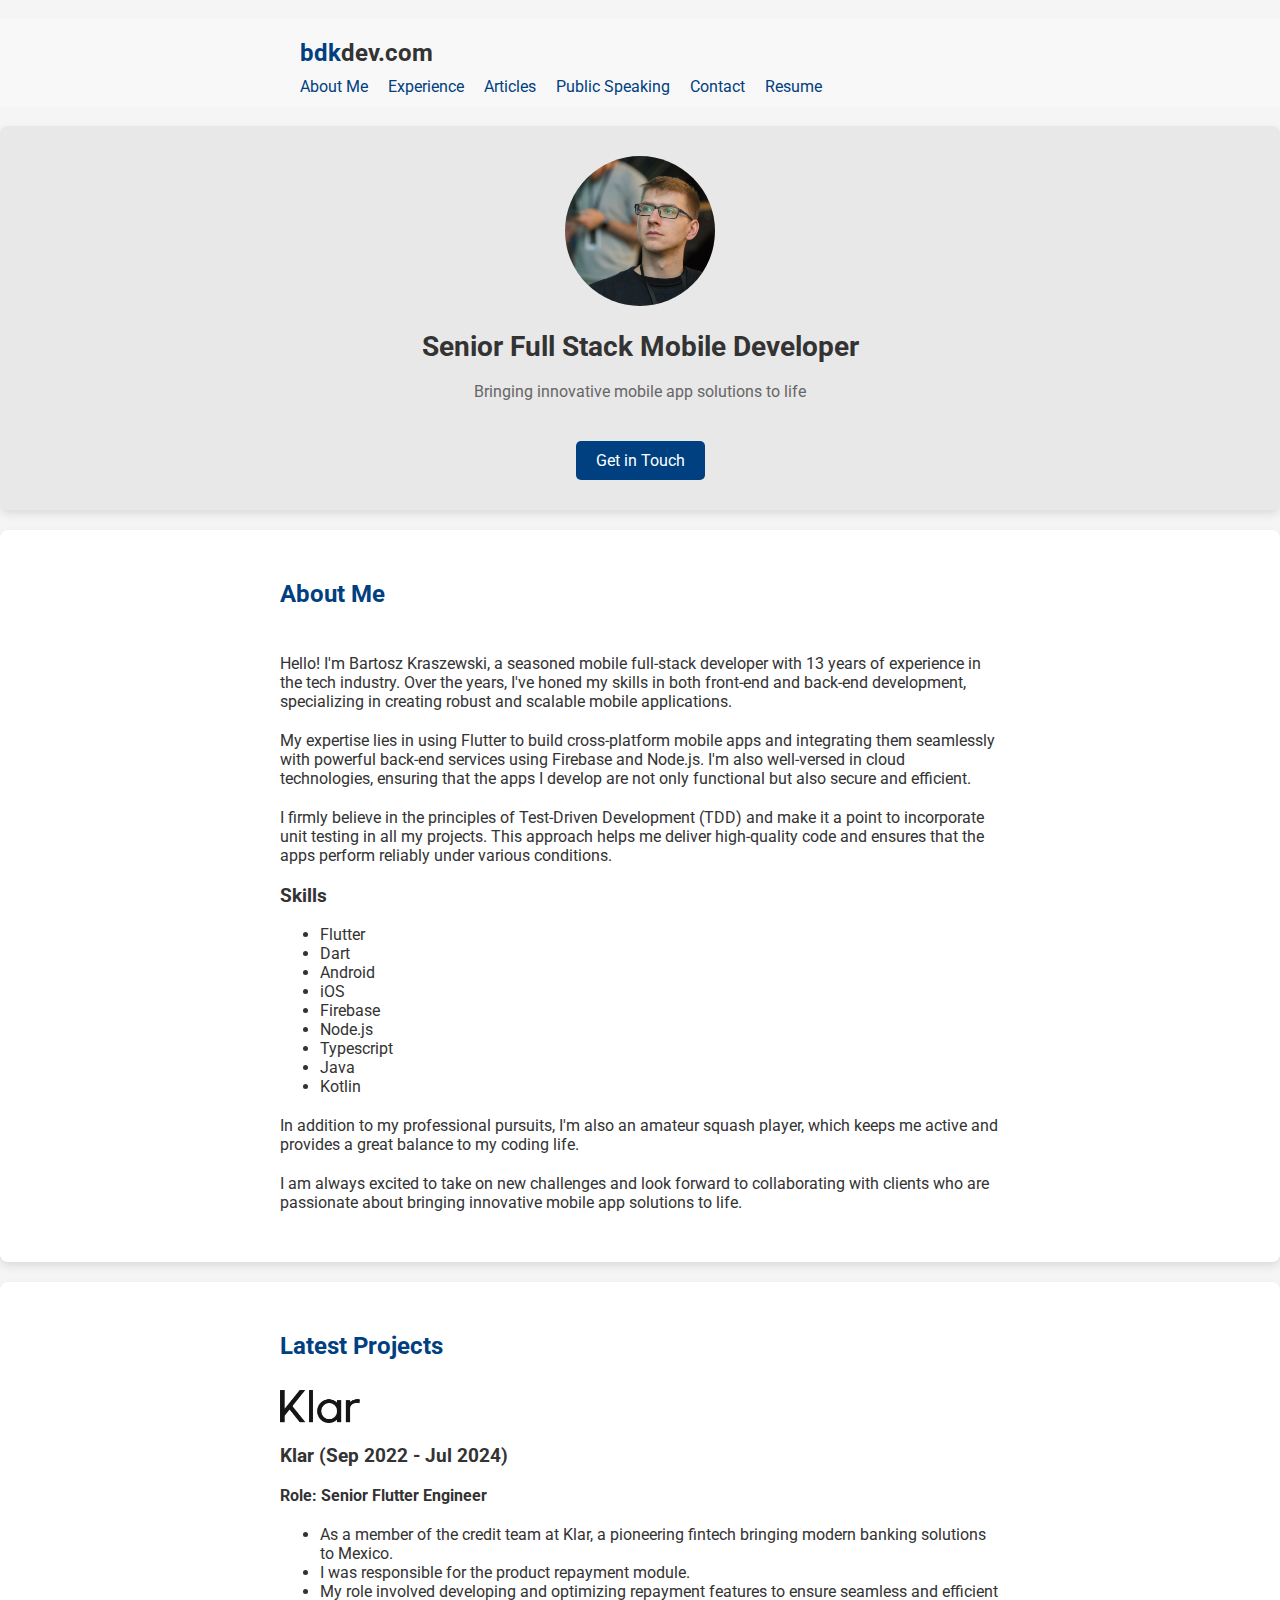
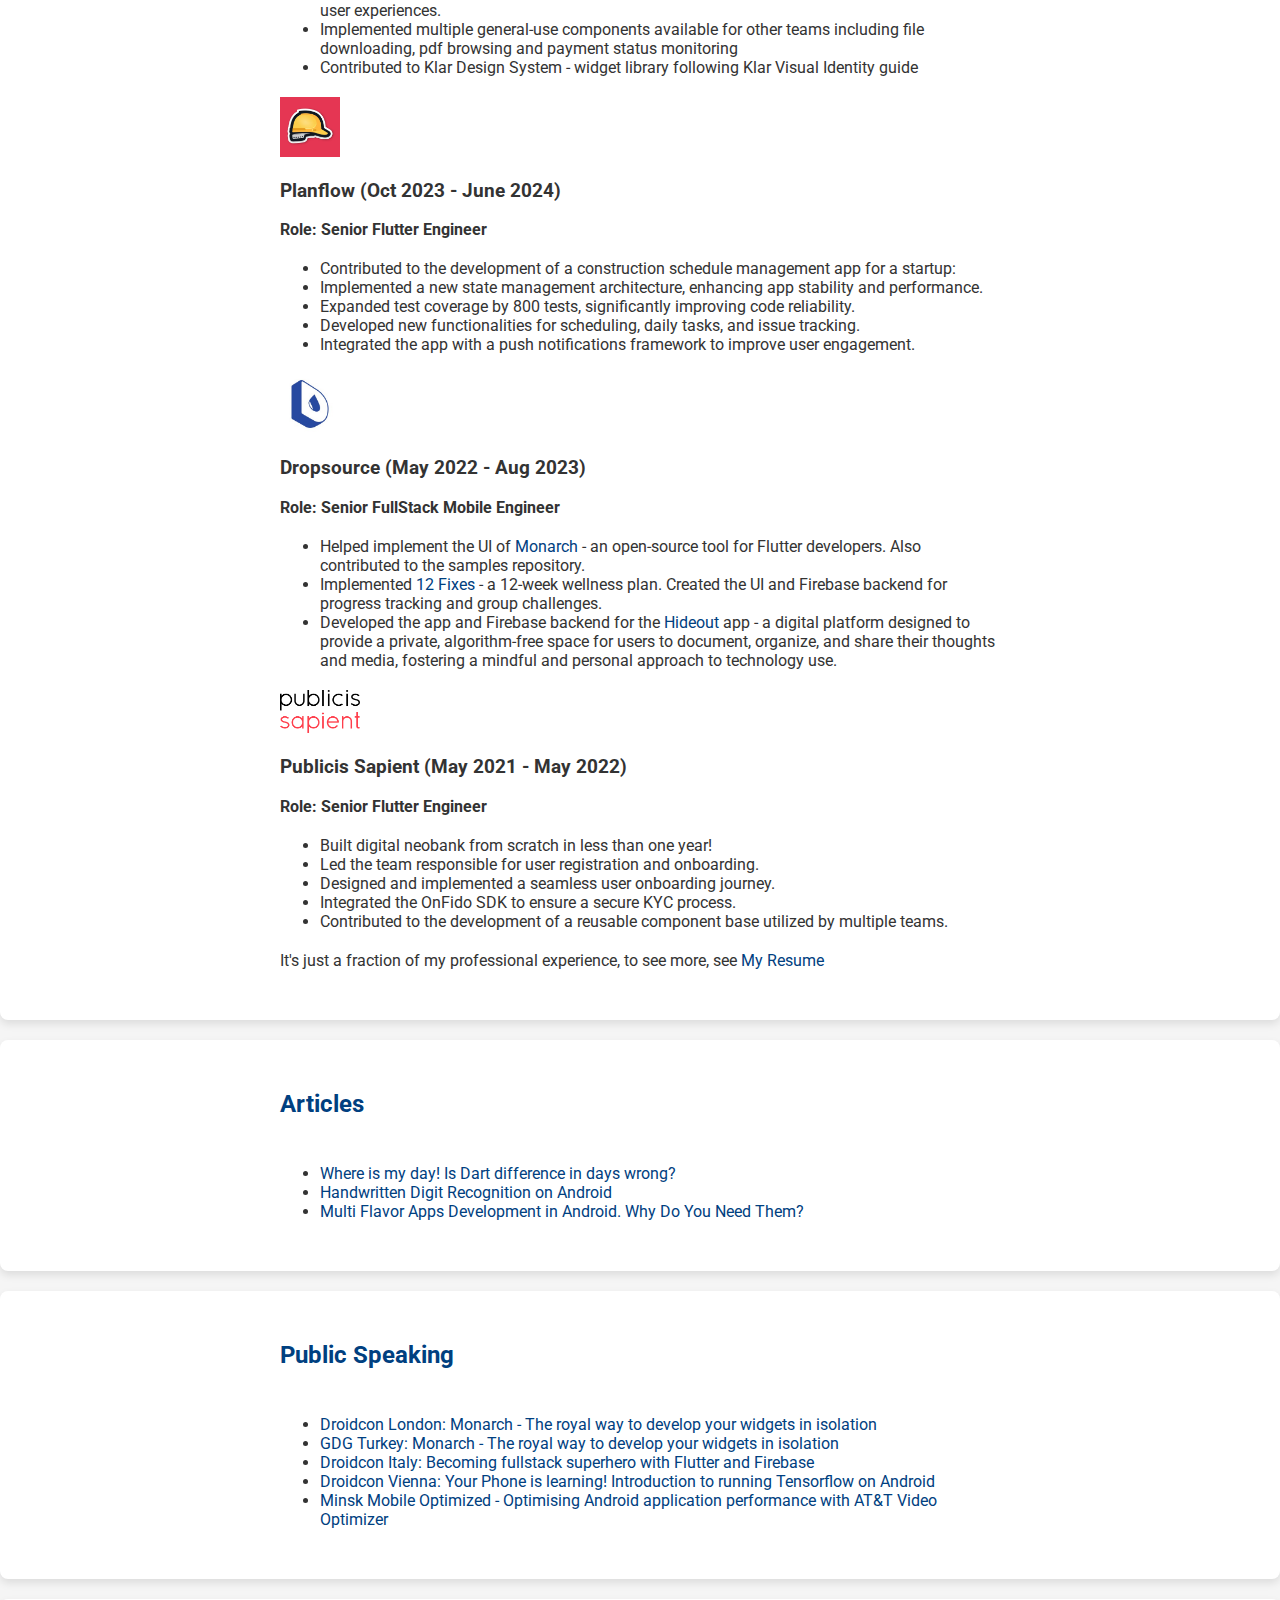
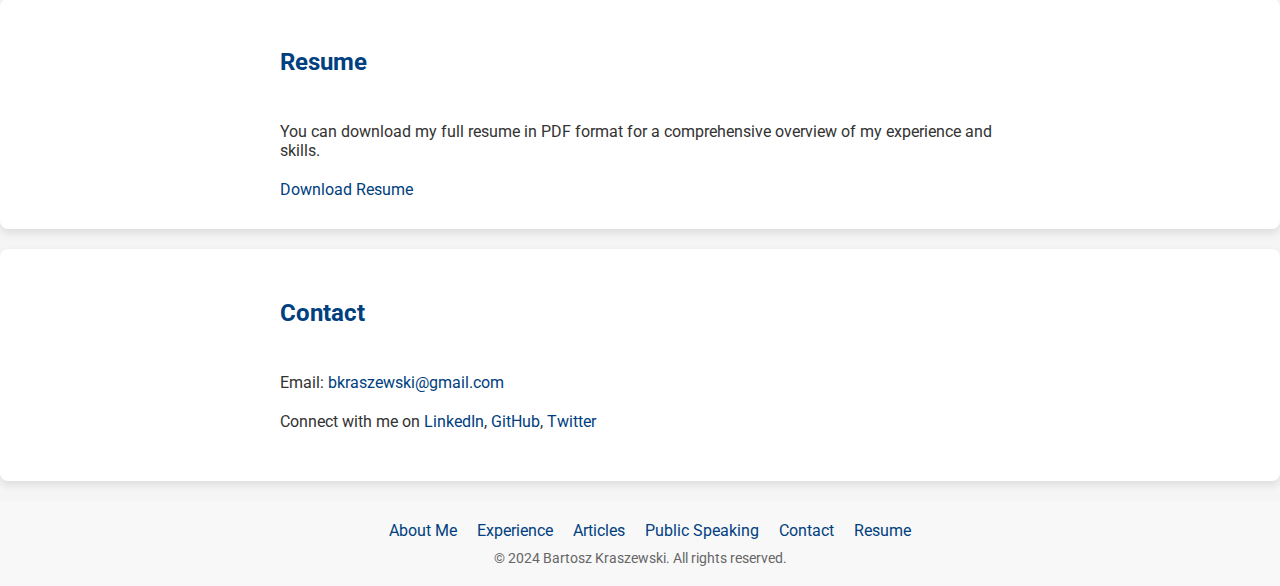
<file: public/index.html>
<!DOCTYPE html>
<html lang="en">

<head>
    <meta charset="UTF-8">
    <meta name="viewport" content="width=device-width, initial-scale=1.0">
    <title>Senior Full Stack Mobile Developer - Bartosz Kraszewski</title>
    <link rel="stylesheet" href="styles.css">
    <link href="https://fonts.googleapis.com/css?family=Roboto:300,400,500,700" rel="stylesheet">   
</head>

<body>
    <header>
        <div class="container">
            <div class="logo"><span class="color">bdk</span>dev.com</div>
            <nav>
                <ul>
                    <li><a href="#about">About Me</a></li>
                    <li><a href="#experience">Experience</a></li>
                    <li><a href="#articles">Articles</a></li>
                    <li><a href="#speaking">Public Speaking</a></li>
                    <li><a href="#contact">Contact</a></li>
                    <li><a href="#resume">Resume</a></li>
                </ul>
            </nav>
        </div>
    </header>
    <section class="hero">
        <div class="container">
            <img src="images/me.jpeg" alt="Bartosz Kraszewski Photo">
            <h1>Senior Full Stack Mobile Developer</h1>
            <p>Bringing innovative mobile app solutions to life</p>
            <a href="#contact" class="button">Get in Touch</a>
        </div>
    </section>
    <section id="about" class="content">
        <div class="container">
            <h2>About Me</h2>
            <p>Hello! I'm Bartosz Kraszewski, a seasoned mobile full-stack developer with 13 years of experience in the
                tech industry. Over the years, I've honed my skills in both front-end and back-end development,
                specializing in creating robust and scalable mobile applications.</p>
            <p>My expertise lies in using Flutter to build cross-platform mobile apps and integrating them seamlessly
                with powerful back-end services using Firebase and Node.js. I'm also well-versed in cloud technologies,
                ensuring that the apps I develop are not only functional but also secure and efficient.</p>
            <p>I firmly believe in the principles of Test-Driven Development (TDD) and make it a point to incorporate
                unit testing in all my projects. This approach helps me deliver high-quality code and ensures that the
                apps perform reliably under various conditions.</p>
            <h3>Skills</h3>
            <ul>
                <li>Flutter</li>
                <li>Dart</li>
                <li>Android</li>
                <li>iOS</li>
                <li>Firebase</li>
                <li>Node.js</li>
                <li>Typescript</li>
                <li>Java</li>
                <li>Kotlin</li>
            </ul>
            <p>In addition to my professional pursuits, I'm also an amateur squash player, which keeps me active and
                provides a great balance to my coding life.</p>
            <p>I am always excited to take on new challenges and look forward to collaborating with clients who are
                passionate about bringing innovative mobile app solutions to life.</p>
        </div>
    </section>
    <section id="experience" class="content">
        <div class="container">
            <h2>Latest Projects</h2>
            <div class="project">
                <img src="images/klar_logo.png" alt="Klar Logo">
                <h3>Klar (Sep 2022 - Jul 2024)</h3>
                <p><b>Role: Senior Flutter Engineer</b></p>
                <ul>
                    <li>As a member of the credit team at Klar, a pioneering fintech bringing modern banking solutions
                        to
                        Mexico.</li>
                    <li>I was responsible for the product repayment module. </li>
                    <li>My role involved developing and optimizing
                        repayment features to ensure seamless and efficient user experiences. </li>
                    <li>Implemented multiple general-use components available for other teams including file
                        downloading, pdf
                        browsing and payment status monitoring</li>
                    <li>Contributed to Klar Design System - widget library following Klar Visual Identity guide</li>
                </ul>
            </div>
            <div class="project">
                <img src="images/planflow_logo.webp" alt="Planflow Logo">
                <h3>Planflow (Oct 2023 - June 2024)</h3>
                <p><b>Role: Senior Flutter Engineer</b></p>
                <ul>
                    <li>Contributed to the development of a construction schedule management app for a startup:</li>

                    <li>Implemented a new state management architecture, enhancing app stability and performance.</li>
                    <li>Expanded test coverage by 800 tests, significantly improving code reliability.</li>
                    <li>Developed new functionalities for scheduling, daily tasks, and issue tracking.</li>
                    <li>Integrated the app with a push notifications framework to improve user engagement.</li>
                </ul>
            </div>
            <div class="project">
                <img src="images/dropsource_logo.jpeg" alt="Dropsource Logo">
                <h3>Dropsource (May 2022 - Aug 2023)</h3>
                <p><b>Role: Senior FullStack Mobile Engineer</b></p>
                <ul>
                    <li>Helped implement the UI of <a href="https://monarchapp.io/">Monarch</a> - an open-source
                        tool for Flutter developers. Also contributed to the samples repository.</li>
                    <li>Implemented <a href="https://www.12fixes.com/">12 Fixes</a> - a 12-week wellness plan.
                        Created the UI and Firebase backend for progress tracking and group challenges.</li>
                    <li>Developed the app and Firebase backend for the <a href="https://joinhideout.io/">Hideout</a>
                        app - a digital platform designed to provide a private, algorithm-free space for users to
                        document, organize, and share their thoughts and media, fostering a mindful and personal
                        approach to technology use.</li>
                </ul>
            </div>
            <div class="project">
                <img src="images/publicis_logo.png" alt="Publicis Logo">
                <h3>Publicis Sapient (May 2021 - May 2022)</h3>
                <p><b>Role: Senior Flutter Engineer</b></p>
                <ul>
                    <li>Built digital neobank from scratch in less than one year!</li>
                    <li>Led the team responsible for user registration and onboarding.</li>
                    <li>Designed and implemented a seamless user onboarding journey.</li>
                    <li>Integrated the OnFido SDK to ensure a secure KYC process.</li>
                    <li>Contributed to the development of a reusable component base utilized by multiple teams.</li>
                </ul>
            </div>

            <p>It's just a fraction of my professional experience, to see more, see <a href="#resume">My Resume</a></p>
        </div>
    </section>
    <section id="articles" class="content">
        <div class="container">
            <h2>Articles</h2>
            <ul>
                <li><a href="https://medium.com/@BartoszKraszew1/where-is-my-day-is-dart-difference-in-days-wrong-69b53a69cf5d"
                        target="_blank">Where is my day! Is Dart difference in days wrong?</a></li>
                <li><a href="https://medium.com/@BartoszKraszew1/handwritten-digit-recognition-on-android-df92eb681a8f"
                        target="_blank">Handwritten Digit Recognition on Android</a></li>
                <li><a href="https://medium.com/@BartoszKraszew1/multi-flavor-apps-development-in-android-why-do-you-need-them-c10bbcf5e6fe"
                        target="_blank">Multi Flavor Apps Development in Android. Why Do You Need Them?</a></li>
            </ul>
        </div>
    </section>
    <section id="speaking" class="content">
        <div class="container">
            <h2>Public Speaking</h2>
            <ul>
                <li><a href="https://www.droidcon.com/2021/11/17/monarch-the-royal-way-to-develop-your-widgets-in-isolation/"
                        target="_blank">Droidcon London: Monarch - The royal way to develop your widgets in
                        isolation</a></li>
                <li><a href="https://www.droidcon.com/2021/11/17/monarch-the-royal-way-to-develop-your-widgets-in-isolation/"
                        target="_blank"> GDG Turkey: Monarch - The royal way to develop your widgets in isolation</a>
                </li>
                <li><a href="https://www.youtube.com/watch?v=2F5QNQZL2Wg" target="_blank">Droidcon Italy: Becoming
                        fullstack superhero with Flutter and Firebase</a></li>
                <li><a href="https://docs.google.com/presentation/d/1Az488J82O6LUovh7gRlrRew7jA_i4gfUV3ONFN4KNi4/edit#slide=id.g3fee808e04_0_142"
                        target="_blank">Droidcon Vienna: Your Phone is learning! Introduction to running Tensorflow on
                        Android</a></li>
                <li><a href="https://www.youtube.com/watch?v=UEDvGQa9oNM" target="_blank">Minsk Mobile Optimized -
                        Optimising Android application performance with AT&T Video Optimizer</a></li>
            </ul>
        </div>
    </section>
    <section id="resume" class="content">
        <div class="container">
            <h2>Resume</h2>
            <p>You can download my full resume in PDF format for a comprehensive overview of my experience and skills.
            </p>
            <a href="files/cv_bartosz_kraszewski.pdf" download="cv_bartosz_kraszewski.pdf" class="button">Download
                Resume</a>
        </div>
    </section>
    <section id="contact" class="content">
        <div class="container">
            <h2>Contact</h2>
            <p>Email: <a href="mailto:bkraszewski@gmail.com">bkraszewski@gmail.com</a></p>
            <p>Connect with me on <a href="https://linkedin.com/in/bkraszewski" target="_blank">LinkedIn</a>, <a
                    href="https://github.com/bkraszewski" target="_blank">GitHub</a>, <a
                    href="https://x.com/BartoszKraszew1" target="_blank">Twitter</a></p>
        </div>
    </section>
    <footer>
        <div class="container">
            <nav>
                <ul>
                    <li><a href="#about">About Me</a></li>
                    <li><a href="#experience">Experience</a></li>
                    <li><a href="#articles">Articles</a></li>
                    <li><a href="#speaking">Public Speaking</a></li>
                    <li><a href="#contact">Contact</a></li>
                    <li><a href="#resume">Resume</a></li>
                </ul>
            </nav>
            <p>&copy; 2024 Bartosz Kraszewski. All rights reserved.</p>
        </div>
    </footer>
</body>

</html>
</file>
<file: public/styles.css>
body {
    font-family: Roboto, sans-serif;
    margin: 0;
    padding: 0;
    background-color: #f5f5f5;
    /* Light gray background */
    color: #333;
    /* Dark text color */
}

.container {
    max-width: 720px;
    margin: 0 auto;
    padding: 0 20px;
}



header {
    background-color: #f8f8f8;
    padding: 10px 20px;
    /* display: flex; */
    justify-content: space-between;
    align-items: left;
    /* flex-wrap: wrap; */
}

header .logo {
    font-size: 24px;
    font-weight: bold;
    text-align: start;
    padding: 10px 20px;
}

header .color {
    color: #004080;
}

header nav ul {
    list-style: none;
    margin: 0;
    padding: 0;
    display: flex;
    flex-wrap: wrap;
}

header nav ul li {
    margin-left: 20px;
}

/* header nav ul li a {
    text-decoration: none;
    color: #333;
} */

.hero {
    text-align: center;
    padding: 30px 20px;
    background-color: #e8e8e8;
}

.hero img {
    width: 150px;
    border-radius: 50%;
}

.hero h1 {
    margin-top: 20px;
    font-size: 28px;
}

.hero p {
    font-size: 16px;
    color: #666;
}

.hero .button {
    display: inline-block;
    margin-top: 20px;
    padding: 10px 20px;
    background-color: #004080;
    color: white;
    text-decoration: none;
    border-radius: 5px;
}

.hero .button:hover {
    background-color: #0056b3;
}

section {
    padding: 30px 20px;
    margin: 20px 0;
    background-color: white;
    border-radius: 8px;
    box-shadow: 0 4px 8px rgba(0, 0, 0, 0.1);
}

section h2 {
    font-size: 24px;
    margin-bottom: 20px;
    color: #004080;
    display: inline-block;
    padding-bottom: 10px;
}

section p,
section ul,
section iframe {
    margin-bottom: 20px;
}

.project img {
    max-width: 80px;
    max-height: 60px;
    height: auto;
}

.project {
    margin-bottom: 20px;
}

#contact form {
    display: flex;
    flex-direction: column;
}

#contact label {
    margin-bottom: 5px;
}

#contact input,
#contact textarea,
#contact button {
    margin-bottom: 20px;
    padding: 10px;
    border: 1px solid #ccc;
    border-radius: 5px;
}

#contact button {
    background-color: #004080;
    color: white;
    border: none;
    cursor: pointer;
}

#contact button:hover {
    background-color: #0056b3;
}

footer {
    background-color: #f8f8f8;
    padding: 20px;
    text-align: center;
}

footer nav ul {
    display: flex;
    justify-content: center;
    list-style: none;
    padding: 0;
    margin: 0 0 10px 0;
}

footer nav ul li {
    margin-left: 20px;
}

/* footer nav ul li a {
    text-decoration: none;
    color: #333;
} */

footer p {
    margin: 0;
    font-size: 14px;
    color: #666;
}

@media (max-width: 768px) {
    header {
        justify-content: center;
    }

    header nav ul {
        flex-direction: column;
        align-items: center;
    }

    header nav ul li {
        margin: 10px 0;
    }

    .hero h1 {
        font-size: 24px;
    }

    .hero p {
        font-size: 14px;
    }

    section h2 {
        font-size: 20px;
    }

    footer nav ul {
        flex-direction: column;
        align-items: center;
    }

    footer nav ul li {
        margin: 10px 0;
    }
}


a {
    color: #004080; /* Material blue */
    text-decoration: none;
    transition: all 0.3s ease-in-out;
  }
  
  a:hover {
    color: #005cb8; /* Darker blue on hover */
  }
</file>
